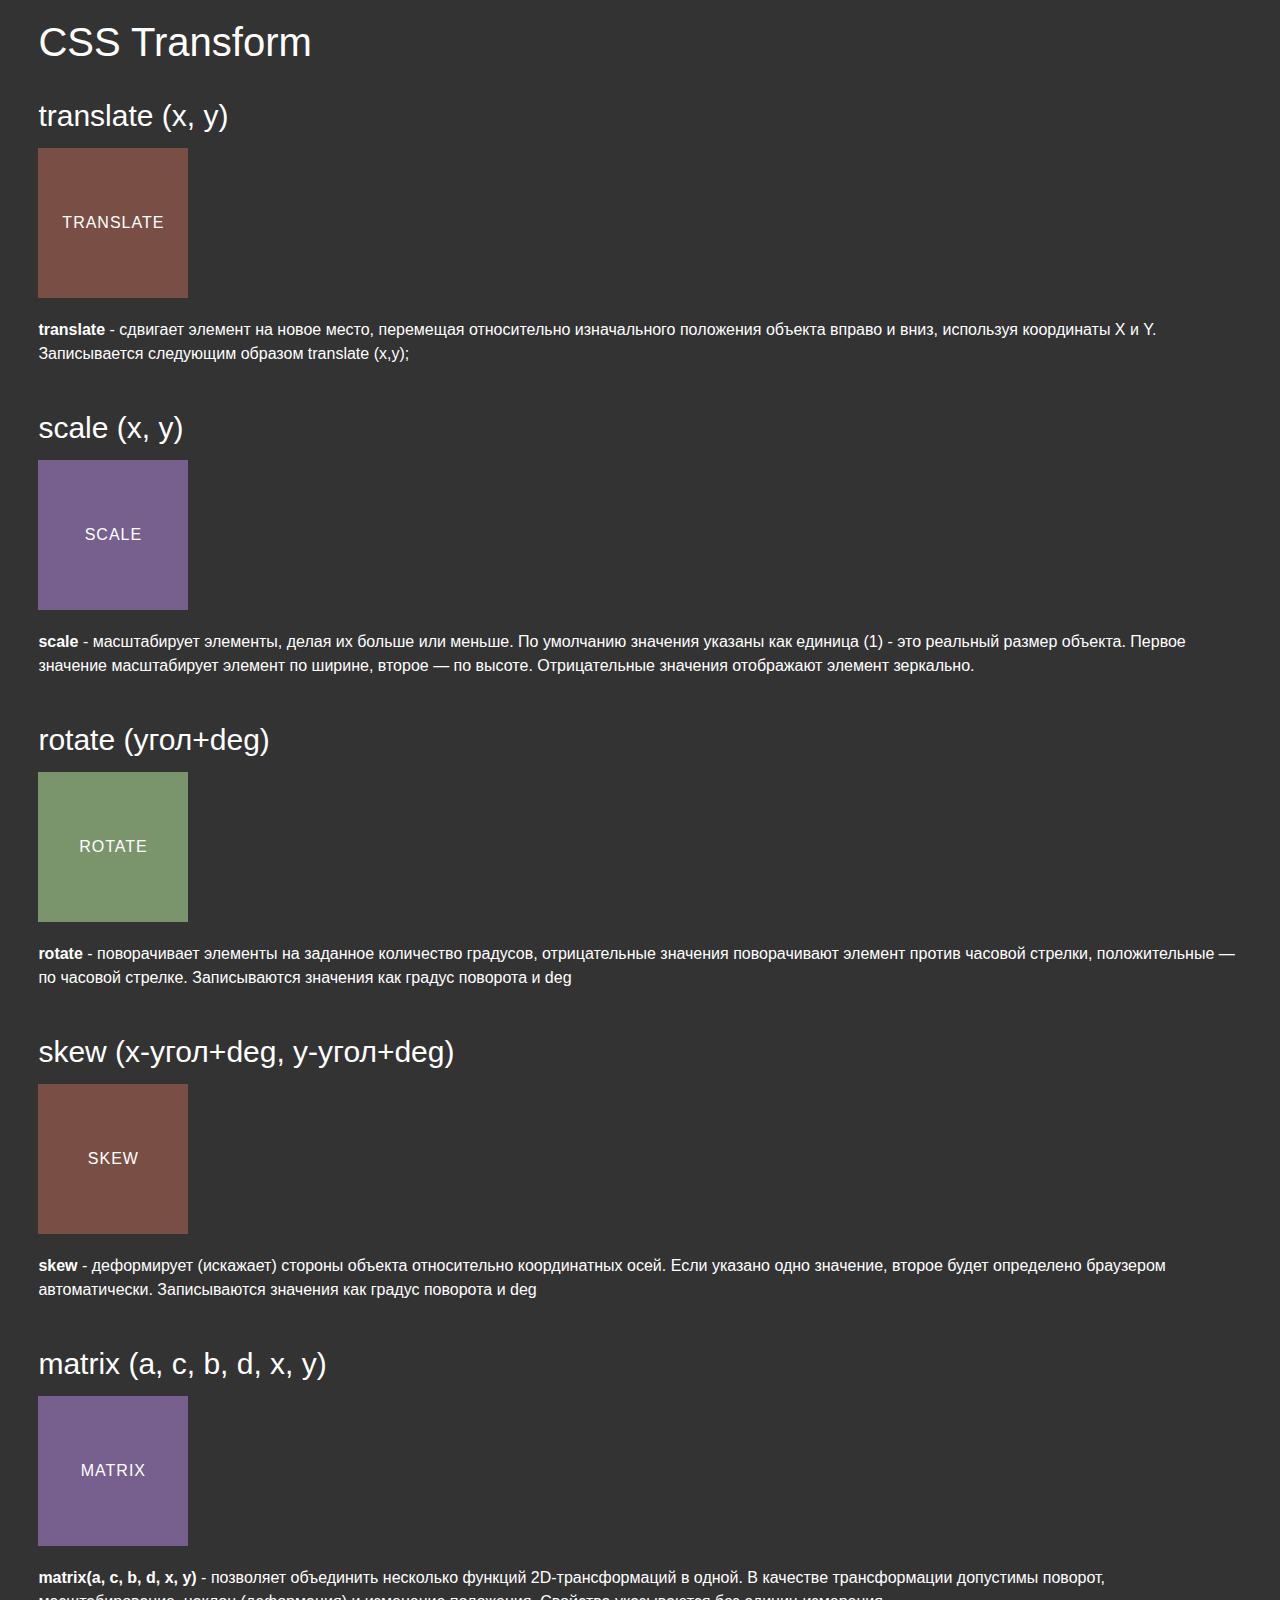
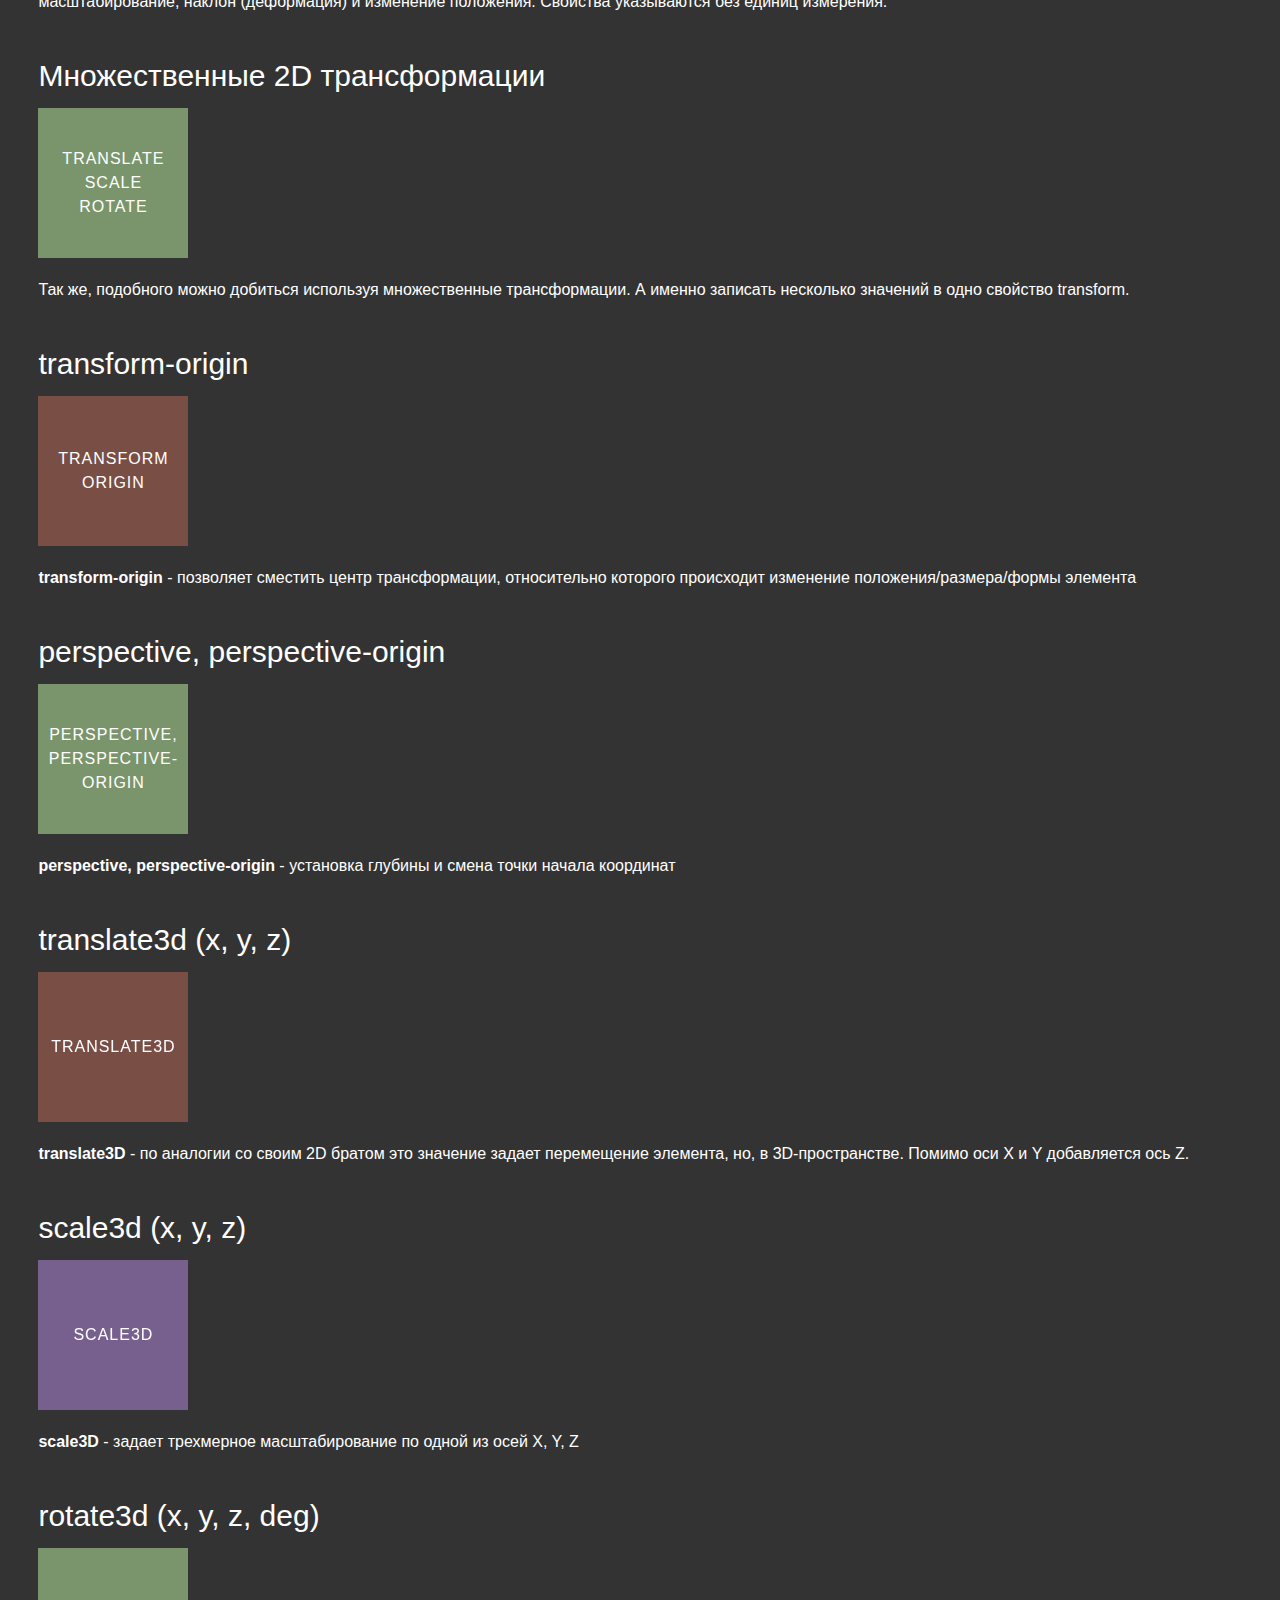
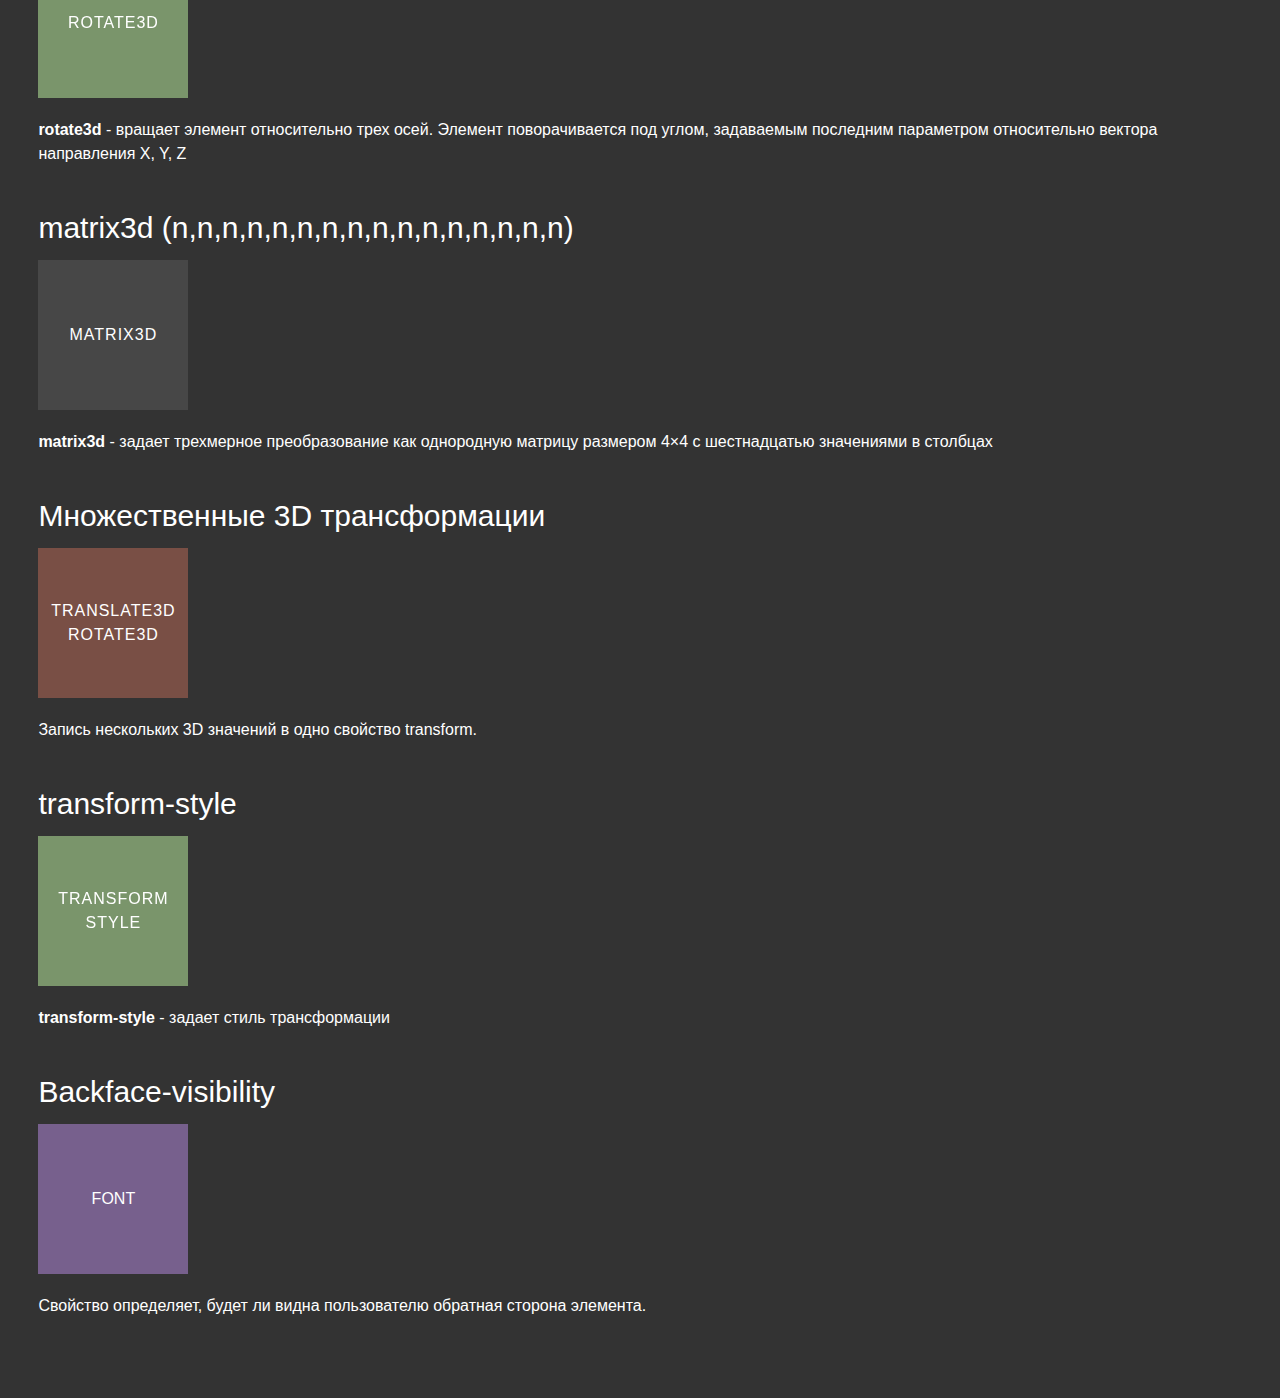
<file: index.html>
<!DOCTYPE html>
<html lang="ru">

<head>
	<title> CSS transform </title>
	<link rel="stylesheet" href="css/style.css">
	<meta charset="UTF-8">

	<!--Адаптив - вкл-->
	<meta name="viewport" content="width=device-width, initial-scale=1.0, maximum-scale=1.0, user-scalable=0">
	<link rel="shortcut icon" href="favicon.ico">

	<!-- Для SEO -->
	<meta name="description" content="">
	<meta name="keywords" content="">
	<meta name="robots" content="">
	<!------------------------------->

	<meta name="Author" content="Elon">
	<meta name="Copyright" content="Elon">
	<meta name="Address" content="Elon_home">


</head>

<body>
	<div class="wrapper">
		<div class="content">
			<h1>CSS Transform</h1>
			<div class="content__2D">
				<section class="content__block">
					<h2>translate (x, y)</h2>
					<div class="content__translate">translate</div>
					<p><strong>translate</strong> - сдвигает элемент на новое место, перемещая относительно изначального
						положения объекта вправо и вниз, используя координаты X и Y. Записывается следующим образом translate
						(x,y);</p>
				</section>
				<section class="content__block">
					<h2>scale (x, y)</h2>
					<div class="content__scale">
						scale
					</div>
					<p><strong>scale</strong> - масштабирует элементы, делая их больше или меньше. По умолчанию значения
						указаны как единица (1) - это реальный размер объекта. Первое значение масштабирует элемент по ширине,
						второе — по высоте. Отрицательные значения отображают элемент зеркально.</p>
				</section>
				<section class="content__block">
					<h2>rotate (угол+deg)</h2>
					<div class="content__rotate">
						rotate
					</div>
					<p><strong>rotate</strong> - поворачивает элементы на заданное количество градусов, отрицательные
						значения поворачивают элемент против часовой стрелки, положительные — по часовой стрелке. Записываются
						значения как градус поворота и deg</p>
				</section>
				<section class="content__block">
					<h2>skew (x-угол+deg, y-угол+deg)</h2>
					<div class="content__skew">
						skew
					</div>
					<p><strong>skew</strong> - деформирует (искажает) стороны объекта относительно координатных осей. Если
						указано одно значение, второе будет определено браузером автоматически. Записываются значения как
						градус поворота и deg</p>
				</section>
				<section class="content__block">
					<h2>matrix (a, c, b, d, x, y)</h2>
					<div class="content__matrix">
						matrix
					</div>
					<p><strong>matrix(a, c, b, d, x, y)</strong> - позволяет объединить несколько функций 2D-трансформаций в
						одной. В качестве трансформации допустимы поворот, масштабирование, наклон (деформация) и изменение
						положения. Свойства указываются без единиц измерения.</p>
				</section>
				<section class="content__block">
					<h2>Множественные 2D трансформации</h2>
					<div class="content__multi">
						translate <br> scale <br> rotate
					</div>
					<p>Так же, подобного можно добиться используя множественные трансформации. А именно записать несколько
						значений в одно свойство transform.</p>
				</section>
				<section class="content__block">
					<h2>transform-origin</h2>
					<div class="content__transform-origin">
						transform origin
					</div>
					<p><strong>transform-origin</strong> - позволяет сместить центр трансформации, относительно которого
						происходит изменение положения/размера/формы элемента</p>
				</section>
			</div>
			<div class="content__3D">
				<section class="content__block">
					<h2>perspective, perspective-origin</h2>
					<div class="content__wrapper3d">
						<div class="content__perspective">perspective, perspective-origin</div>
					</div>
					<p><strong>perspective, perspective-origin</strong> - установка глубины и смена точки начала координат
					</p>
				</section>
				<section class="content__block">
					<h2>translate3d (x, y, z)</h2>
					<div class="content__wrapper3d">
						<div class="content__translate3D">translate3D</div>
					</div>
					<p><strong>translate3D</strong> - по аналогии со своим 2D братом это значение задает перемещение
						элемента, но, в 3D-пространстве. Помимо оси X и Y добавляется ось Z.</p>
				</section>
				<section class="content__block">
					<h2>scale3d (x, y, z)</h2>
					<div class="content__wrapper3d">
						<div class="content__scale3D">scale3D</div>
					</div>
					<p><strong>scale3D</strong> - задает трехмерное масштабирование по одной из осей X, Y, Z</p>
				</section>
				<section class="content__block">
					<h2>rotate3d (x, y, z, deg)</h2>
					<div class="content__wrapper3d">
						<div class="content__rotate3d">rotate3d</div>
					</div>
					<p><strong>rotate3d</strong> - вращает элемент относительно трех осей. Элемент поворачивается под углом,
						задаваемым последним параметром относительно вектора направления X, Y, Z</p>
				</section>
				<section class="content__block">
					<h2>matrix3d (n,n,n,n,n,n,n,n,n,n,n,n,n,n,n,n)</h2>
					<div class="content__wrapper3d">
						<div class="content__matrix3d">matrix3d</div>
					</div>
					<p><strong>matrix3d</strong> - задает трехмерное преобразование как однородную матрицу размером 4×4 с
						шестнадцатью значениями в столбцах</p>
				</section>
				<section class="content__block">
					<h2>Множественные 3D трансформации</h2>
					<div class="content__wrapper3d">
						<div class="content__multi3d">
							translate3d <br> rotate3d
						</div>
					</div>
					<p>Запись нескольких 3D значений в одно свойство transform.</p>
				</section>
				<section class="content__block">
					<h2>transform-style</h2>
					<div class="content__transform-style-wrapper">
						<div class="content__transform-style">transform <br> style</div>
					</div>
					<p><strong>transform-style</strong> - задает стиль трансформации </p>
				</section>
				<section class="content__block">
					<h2>Backface-visibility</h2>
					<div class="flip">
						<div class="flip__body">
							<div class="flip__front">
								FONT
							</div>
							<div class="flip__back">
								BACK
							</div>
						</div>
					</div>
					<p>Свойство определяет, будет ли видна пользователю обратная сторона элемента.</p>
				</section>
			</div>
		</div>
	</div>

	<!-- Подключаем jQuery -->
	<script src="https://code.jquery.com/jquery-3.5.1.min.js"></script>
	<!-- Подключаем слайдер Slick -->
	<script src="../js/slick.min.js"></script>
	<!-- Подключаем файл скриптов -->
	<script src="../js/script.js"></script>
</body>

</html>
</file>
<file: css/style.css>
@charset "UTF-8";
* {
  padding: 0;
  margin: 0;
  border: 0;
}

*,
*:before,
*:after {
  -webkit-box-sizing: border-box;
  box-sizing: border-box;
}

:focus,
:active {
  outline: none;
}

a:focus,
a:active {
  outline: none;
}

nav,
footer,
header,
aside {
  display: block;
}

html,
body {
  height: 100%;
  width: 100%;
  font-size: 100%;
  line-height: 1;
  font-size: 14px;
  font-family: Arial;
  -ms-text-size-adjust: 100%;
  -moz-text-size-adjust: 100%;
  -webkit-text-size-adjust: 100%;
}

input,
button,
textarea {
  font-family: Arial;
}

input::-ms-clear {
  display: none;
}

button {
  cursor: pointer;
}

button::-moz-focus-inner {
  padding: 0;
  border: 0;
}

a,
a:visited {
  text-decoration: none;
}

a:hover {
  text-decoration: none;
}

ul li {
  list-style: none;
}

img {
  vertical-align: top;
}

h1,
h2,
h3,
h4,
h5,
h6 {
  font-size: inherit;
  font-weight: inherit;
}

html,
body {
  height: 100%;
  background-color: #333;
  font-family: Arial, "Helvetica Neue", Helvetica, sans-serif;
  color: #fff;
  font-size: 16px;
  line-height: 24px;
}

a {
  color: #794f45;
}

h1 {
  font-size: 40px;
  margin: 0px 0px 50px 0px;
}

h2 {
  font-size: 30px;
  margin: 0px 0px 20px 0px;
}

p {
  margin: 20px 0;
}

.wrapper {
  min-height: 100%;
  overflow: hidden;
}

.content {
  padding: 30px 3%;
}

.content__block {
  margin: 0px 0px 50px 0px;
}

/* Основные стили */
/* 2D */
.content__2D .content__block div {
  display: -webkit-box;
  display: -ms-flexbox;
  display: flex;
  text-transform: uppercase;
  -webkit-box-pack: center;
      -ms-flex-pack: center;
          justify-content: center;
  -webkit-box-align: center;
      -ms-flex-align: center;
          align-items: center;
  letter-spacing: 1px;
  text-align: center;
  width: 150px;
  height: 150px;
  -webkit-transition: all 0.8s ease 0s;
  transition: all 0.8s ease 0s;
}

/* translate */
.content__translate {
  background-color: #794f45;
}

.content__translate:hover {
  -webkit-transform: translate(50px, 50px);
          transform: translate(50px, 50px);
}

/* scale */
.content__scale {
  -webkit-transform: scale(1, 1);
          transform: scale(1, 1);
  background-color: #77608d;
}

.content__scale:hover {
  -webkit-transform: scale(-1, 0.5);
          transform: scale(-1, 0.5);
}

/* rotate  */
.content__rotate {
  -webkit-transform: rotate(0deg);
          transform: rotate(0deg);
  background-color: #7a956b;
}

.content__rotate:hover {
  -webkit-transform: rotate(60deg);
          transform: rotate(60deg);
}

/* skew */
.content__skew {
  -webkit-transform: skew(0deg, 0deg);
          transform: skew(0deg, 0deg);
  background-color: #794f45;
}

.content__skew:hover {
  -webkit-transform: skew(20deg, 30deg);
          transform: skew(20deg, 30deg);
}

/* matrix */
.content__matrix {
  -webkit-transform: matrix(1, 0, 0, 1, 0, 0);
          transform: matrix(1, 0, 0, 1, 0, 0);
  background-color: #77608d;
}

.content__matrix:hover {
  -webkit-transform: matrix(0.5, 0.5, 0.5, 0, 0, 0);
          transform: matrix(0.5, 0.5, 0.5, 0, 0, 0);
  background-color: #77608d;
}

/* multi */
.content__multi {
  background-color: #7a956b;
}

.content__multi:hover {
  -webkit-transform: translate(50px, 50px) scale(0.5) rotate(45deg);
          transform: translate(50px, 50px) scale(0.5) rotate(45deg);
}

/* transform-origin */
.content__transform-origin {
  background-color: #794f45;
  -webkit-transform-origin: top right;
          transform-origin: top right;
  -webkit-transform: rotate(0deg);
          transform: rotate(0deg);
}

.content__transform-origin:hover {
  -webkit-transform: rotate(-30deg);
          transform: rotate(-30deg);
}

/* 3D */
.content__3D .content__wrapper3d {
  width: 150px;
  height: 150px;
  background-color: rgba(255, 255, 255, 0.1);
  -webkit-perspective-origin: center;
          perspective-origin: center;
  -webkit-perspective: 400px;
          perspective: 400px;
}

.content__3D .content__wrapper3d div {
  display: -webkit-box;
  display: -ms-flexbox;
  display: flex;
  text-transform: uppercase;
  -webkit-box-pack: center;
      -ms-flex-pack: center;
          justify-content: center;
  -webkit-box-align: center;
      -ms-flex-align: center;
          align-items: center;
  letter-spacing: 1px;
  text-align: center;
  -webkit-transition: all 0.8s ease 0s;
  transition: all 0.8s ease 0s;
  width: 150px;
  height: 150px;
}

/* perspective */
.content__perspective {
  background-color: #7a956b;
}

.content__perspective:hover {
  -webkit-transform: rotateX(50deg);
          transform: rotateX(50deg);
}

/* translate3D */
.content__translate3D {
  -webkit-transform: translate3D(0px, 0px, 0px);
          transform: translate3D(0px, 0px, 0px);
  background-color: #794f45;
}

.content__translate3D:hover {
  -webkit-transform: translate3D(20px, 20px, 50px);
          transform: translate3D(20px, 20px, 50px);
}

/* scale3D */
.content__scale3D {
  -webkit-transform: scale3d(1, 1, 1);
          transform: scale3d(1, 1, 1);
  background-color: #77608d;
}

.content__scale3D:hover {
  -webkit-transform: scale3d(2, 2, 5);
          transform: scale3d(2, 2, 5);
}

/* rotate3D  */
.content__rotate3d {
  -webkit-transform: rotate3d(1, 1, 1, 0deg);
          transform: rotate3d(1, 1, 1, 0deg);
  background-color: #7a956b;
}

.content__rotate3d:hover {
  -webkit-transform: rotate3d(1, 1, 1, 45deg);
          transform: rotate3d(1, 1, 1, 45deg);
}

/* matrix3d */
/* Multi3D */
.content__multi3d {
  background-color: #794f45;
}

.content__multi3d:hover {
  -webkit-transform: translate3d(20px, 20px, 20px) rotate3d(1, 1, 1, 10deg);
          transform: translate3d(20px, 20px, 20px) rotate3d(1, 1, 1, 10deg);
}

/* transform-style */
.content__transform-style-wrapper {
  width: 150px;
  height: 150px;
  background-color: rgba(255, 255, 255, 0.1);
  -webkit-perspective: 400px;
          perspective: 400px;
  -webkit-transform-style: preserve-3d;
          transform-style: preserve-3d;
}

.content__transform-style {
  display: -webkit-box;
  display: -ms-flexbox;
  display: flex;
  text-transform: uppercase;
  -webkit-box-pack: center;
      -ms-flex-pack: center;
          justify-content: center;
  -webkit-box-align: center;
      -ms-flex-align: center;
          align-items: center;
  letter-spacing: 1px;
  text-align: center;
  -webkit-transition: all 0.8s ease 0s;
  transition: all 0.8s ease 0s;
  width: 150px;
  height: 150px;
  -webkit-transform: rotateX(0deg);
          transform: rotateX(0deg);
  background-color: #7a956b;
}

.content__transform-style:hover {
  -webkit-transform: rotateX(50deg);
          transform: rotateX(50deg);
}

/* Flip */
.flip__body {
  position: relative;
  width: 150px;
  height: 150px;
  -webkit-transition: all 0.8s ease 0s;
  transition: all 0.8s ease 0s;
  -webkit-transform-style: preserve-3d;
          transform-style: preserve-3d;
}

.flip__front,
.flip__back {
  position: absolute;
  width: 100%;
  height: 100%;
  top: 0;
  left: 0;
  display: -webkit-box;
  display: -ms-flexbox;
  display: flex;
  -webkit-box-pack: center;
      -ms-flex-pack: center;
          justify-content: center;
  -webkit-box-align: center;
      -ms-flex-align: center;
          align-items: center;
}

.flip__front {
  z-index: 2;
  -webkit-transform: rotateY(0deg);
          transform: rotateY(0deg);
  background-color: #77608d;
  -webkit-backface-visibility: hidden;
          backface-visibility: hidden;
}

.flip__back {
  -webkit-transform: rotateY(-180deg);
          transform: rotateY(-180deg);
  background-color: rgba(121, 79, 69, 0.5);
}

.flip:hover .flip__body {
  -webkit-transform: rotateY(-180deg);
          transform: rotateY(-180deg);
}
</file>
